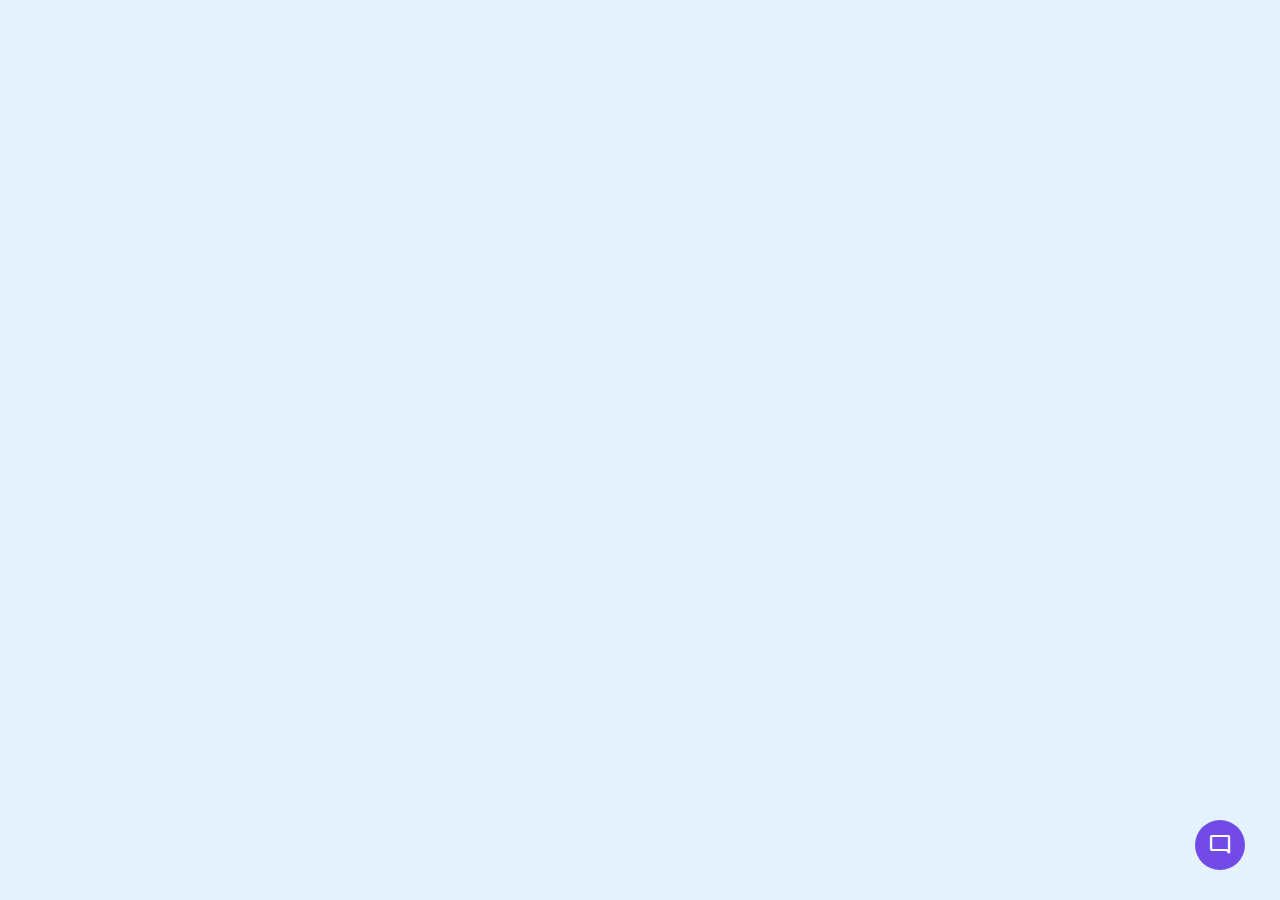
<file: DocMed 2/chatbot/chatbot.html>
<!DOCTYPE html>

<html lang="en" dir="ltr">
  <head>
    <meta charset="utf-8">
    <title></title>
    <link rel="stylesheet" href="chatbot.css">
    <meta name="viewport" content="width=device-width, initial-scale=1.0">
    
    <link rel="stylesheet" href="https://fonts.googleapis.com/css2?family=Material+Symbols+Outlined:opsz,wght,FILL,GRAD@48,400,0,0" />
    <link rel="stylesheet" href="https://fonts.googleapis.com/css2?family=Material+Symbols+Rounded:opsz,wght,FILL,GRAD@48,400,1,0" />
    <script src="chatbot.js" defer></script>
  </head>
  <body>

    
    <button class="chatbot-toggler">
      <span class="material-symbols-rounded">mode_comment</span>
      <span class="material-symbols-outlined">close</span>
    </button>
    <div class="chatbot">
      <header>
        <h2>Chatbot</h2>
        <span class="close-btn material-symbols-outlined">close</span>
      </header>
      <ul class="chatbox">
        <li class="chat incoming">
          <span class="material-symbols-outlined">smart_toy</span>
          <p>Hi there 👋<br>Welcome to DocMed, How may i help you today?</p>
        </li>
      </ul>
      <div class="chat-input">
        <textarea placeholder="Enter a message..." spellcheck="false" required></textarea>
        <span id="send-btn" class="material-symbols-rounded">send</span>
      </div>
    </div>

  </body>
</html>
</file>
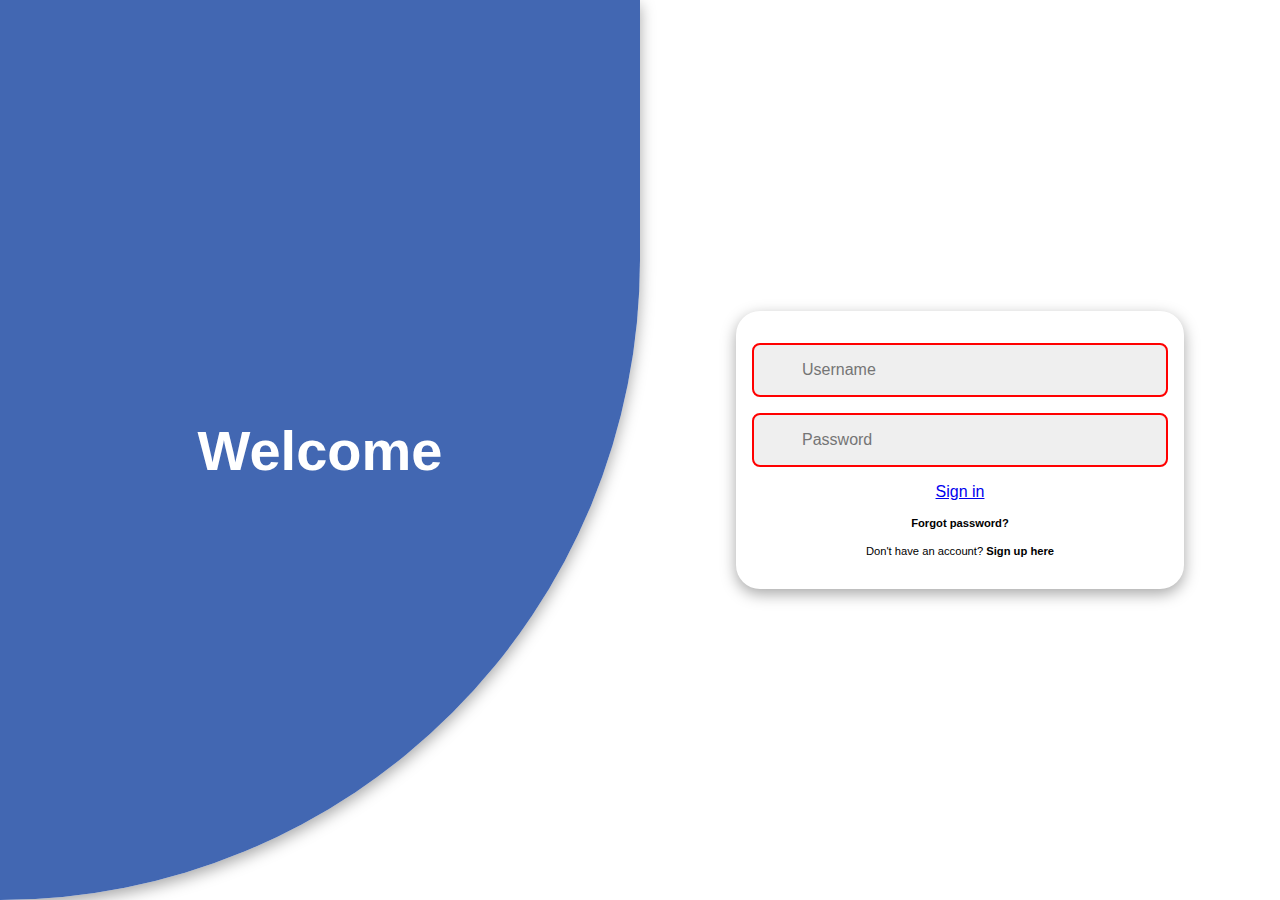
<file: DocMed 2/login-page/login.html>
<!DOCTYPE html>
<html lang="en">
<head>
    <meta charset="UTF-8">
    <meta name="viewport" content="width=device-width, initial-scale=1.0">
    <title>DocMed</title>
    <link rel="stylesheet" href="login.css">
</head>
<body>
    <div id="container" class="container">
        <!-- FORM SECTION -->
        <div class="row">
            <!-- SIGN UP -->
            <div class="col align-items-center flex-col sign-up">
                <div class="form-wrapper align-items-center">
                    <div class="form sign-up">
                        <div class="input-group">
                            <i class='bx bxs-user'></i>
                            <input type="text" placeholder="Username" required>
                        </div>
                        <div class="input-group">
                            <i class='bx bx-mail-send'></i>
                            <input type="email" placeholder="Email" required>
                        </div>
                        <div class="input-group">
                            <i class='bx bxs-lock-alt'></i>
                            <input type="password" placeholder="Password" required>
                        </div>
                        <div class="input-group">
                            <i class='bx bxs-lock-alt'></i>
                            <input type="password" placeholder="Confirm password" required>
                        </div>
                        <a href="../Docmed main/index.html" class="my-change">
                            Sign up
                        </a>
                        <p>
                            <span>
                                Already have an account?
                            </span>
                            <b onclick="toggle()" class="pointer">
                                Sign in here
                            </b>
                        </p>
                    </div>
                </div>
            
            </div>
            <!-- END SIGN UP -->
            <!-- SIGN IN -->
            <div class="col align-items-center flex-col sign-in">
                <div class="form-wrapper align-items-center">
                    <div class="form sign-in">
                        <div class="input-group">
                            <i class='bx bxs-user'></i>
                            <input type="text" placeholder="Username" required>
                        </div>
                        <div class="input-group">
                            <i class='bx bxs-lock-alt'></i>
                            <input type="password" placeholder="Password" required>
                        </div>
                        <a href="../Docmed main/index.html" class="my-change">
                            Sign in
                        </a>
                        <p>
                            <b>
                                Forgot password?
                            </b>
                        </p>
                        <p>
                            <span>
                                Don't have an account?
                            </span>
                            <b onclick="toggle()" class="pointer">
                                Sign up here
                            </b>
                        </p>
                    </div>
                </div>
                <div class="form-wrapper">
        
                </div>
            </div>
            <!-- END SIGN IN -->
        </div>
        <!-- END FORM SECTION -->
        <!-- CONTENT SECTION -->
        <div class="row content-row">
            <!-- SIGN IN CONTENT -->
            <div class="col align-items-center flex-col">
                <div class="text sign-in">
                    <h2>
                        Welcome
                    </h2>
    
                </div>
                <div class="img sign-in">
        
                </div>
            </div>
            <!-- END SIGN IN CONTENT -->
            <!-- SIGN UP CONTENT -->
            <div class="col align-items-center flex-col">
                <div class="img sign-up">
                
                </div>
                <div class="text sign-up">
                    <h2>
                        Join with us
                    </h2>
    
                </div>
            </div>
            <!-- END SIGN UP CONTENT -->
        </div>
        <!-- END CONTENT SECTION -->
    </div>

    <script src="login.js"></script>
</body>
</html>
</file>
<file: DocMed 2/chatbot/chatbot.css>
/* Import Google font - Poppins */
@import url('https://fonts.googleapis.com/css2?family=Poppins:wght@400;500;600&display=swap');
* {
  margin: 0;
  padding: 0;
  box-sizing: border-box;
  font-family: "Poppins", sans-serif;
}
body {
  background: #E3F2FD;
}
.chatbot-toggler {
  position: fixed;
  z-index: 100000000000000;
  bottom: 30px;
  right: 35px;
  outline: none;
  border: none;
  height: 50px;
  width: 50px;
  display: flex;
  cursor: pointer;
  align-items: center;
  justify-content: center;
  border-radius: 50%;
  background: #724ae8;
  transition: all 0.2s ease;
}
body.show-chatbot .chatbot-toggler {
  transform: rotate(90deg);
}
.chatbot-toggler span {
  color: #fff;
  position: absolute;
}
.chatbot-toggler span:last-child,
body.show-chatbot .chatbot-toggler span:first-child  {
  opacity: 0;
}
body.show-chatbot .chatbot-toggler span:last-child {
  opacity: 1;
}
.chatbot {
  position: fixed;
  right: 35px;
  z-index: 1000000;
  bottom: 90px;
  width: 420px;
  background: #fff;
  border-radius: 15px;
  overflow: hidden;
  opacity: 0;
  pointer-events: none;
  transform: scale(0.5);
  transform-origin: bottom right;
  box-shadow: 0 0 128px 0 rgba(0,0,0,0.1),
              0 32px 64px -48px rgba(0,0,0,0.5);
  transition: all 0.1s ease;
}
body.show-chatbot .chatbot {
  opacity: 1;
  pointer-events: auto;
  transform: scale(1);
}
.chatbot header {
  padding: 16px 0;
  position: relative;
  text-align: center;
  color: #fff;
  background: #724ae8;
  box-shadow: 0 2px 10px rgba(0,0,0,0.1);
}
.chatbot header span {
  position: absolute;
  right: 15px;
  top: 50%;
  display: none;
  cursor: pointer;
  transform: translateY(-50%);
}
header h2 {
  font-size: 1.4rem;
}
.chatbot .chatbox {
  overflow-y: auto;
  height: 510px;
  padding: 30px 20px 100px;
}
.chatbot :where(.chatbox, textarea)::-webkit-scrollbar {
  width: 6px;
}
.chatbot :where(.chatbox, textarea)::-webkit-scrollbar-track {
  background: #fff;
  border-radius: 25px;
}
.chatbot :where(.chatbox, textarea)::-webkit-scrollbar-thumb {
  background: #ccc;
  border-radius: 25px;
}
.chatbox .chat {
  display: flex;
  list-style: none;
}
.chatbox .outgoing {
  margin: 20px 0;
  justify-content: flex-end;
}
.chatbox .incoming span {
  width: 32px;
  height: 32px;
  color: #fff;
  cursor: default;
  text-align: center;
  line-height: 32px;
  align-self: flex-end;
  background: #724ae8;
  border-radius: 4px;
  margin: 0 10px 7px 0;
}
.chatbox .chat p {
  white-space: pre-wrap;
  padding: 12px 16px;
  border-radius: 10px 10px 0 10px;
  max-width: 75%;
  color: #fff;
  font-size: 0.95rem;
  background: #724ae8;
}
.chatbox .incoming p {
  border-radius: 10px 10px 10px 0;
}
.chatbox .chat p.error {
  color: #721c24;
  background: #f8d7da;
}
.chatbox .incoming p {
  color: #000;
  background: #f2f2f2;
}
.chatbot .chat-input {
  display: flex;
  gap: 5px;
  position: absolute;
  bottom: 0;
  width: 100%;
  background: #fff;
  padding: 3px 20px;
  border-top: 1px solid #ddd;
}
.chat-input textarea {
  height: 55px;
  width: 100%;
  border: none;
  outline: none;
  resize: none;
  max-height: 180px;
  padding: 15px 15px 15px 0;
  font-size: 0.95rem;
}
.chat-input span {
  align-self: flex-end;
  color: #724ae8;
  cursor: pointer;
  height: 55px;
  display: flex;
  align-items: center;
  visibility: hidden;
  font-size: 1.35rem;
}
.chat-input textarea:valid ~ span {
  visibility: visible;
}

@media (max-width: 490px) {
  .chatbot-toggler {
    right: 20px;
    bottom: 20px;
  }
  .chatbot {
    right: 0;
    bottom: 0;
    height: 100%;
    border-radius: 0;
    width: 100%;
  }
  .chatbot .chatbox {
    height: 90%;
    padding: 25px 15px 100px;
  }
  .chatbot .chat-input {
    padding: 5px 15px;
  }
  .chatbot header span {
    display: block;
  }
}
</file>
<file: DocMed 2/login-page/login.css>
:root {
    --primary-color: #4267B2;
    --secondary-color: #4267B2;
    --black: #000000;
    --white: #ffffff;
    --gray: #efefef;
    --gray-2: #757575;

    --facebook-color: #4267B2;
    --google-color: #DB4437;
    --twitter-color: #1DA1F2;
    --insta-color: #E1306C;
}

@import url('https://fonts.googleapis.com/css2?family=Poppins:wght@200;300;400;500;600&display=swap');

* {
    font-family: 'Poppins', sans-serif;
    margin: 0;
    padding: 0;
    box-sizing: border-box;
}

html,
body {
    height: 100vh;
    overflow: hidden;
}

.container {
    position: relative;
    min-height: 100vh;
    overflow: hidden;
}

.row {
    display: flex;
    flex-wrap: wrap;
    height: 100vh;
}

.col {
    width: 50%;
}

.align-items-center {
    display: flex;
    align-items: center;
    justify-content: center;
    text-align: center;
}

.form-wrapper {
    width: 100%;
    max-width: 28rem;
}

.form {
    padding: 1rem;
    background-color: var(--white);
    border-radius: 1.5rem;
    width: 100%;
    box-shadow: rgba(0, 0, 0, 0.35) 0px 5px 15px;
    transform: scale(0);
    transition: .5s ease-in-out;
    transition-delay: 1s;
}

.input-group {
    position: relative;
    width: 100%;
    margin: 1rem 0;
}

.input-group i {
    position: absolute;
    top: 50%;
    left: 1rem;
    transform: translateY(-50%);
    font-size: 1.4rem;
    color: var(--gray-2);
}

.input-group input {
    width: 100%;
    padding: 1rem 3rem;
    font-size: 1rem;
    background-color: var(--gray);
    border-radius: .5rem;
    border: 0.125rem solid var(--white);
    outline: none;
}

.input-group input:focus {
    border: 0.125rem solid var(--primary-color);
}

.form button {
    cursor: pointer;
    width: 100%;
    padding: .6rem 0;
    border-radius: .5rem;
    border: none;
    background-color: var(--primary-color);
    color: var(--white);
    font-size: 1.2rem;
    outline: none;
}

.form p {
    margin: 1rem 0;
    font-size: .7rem;
}

.flex-col {
    flex-direction: column;
}

.social-list {
    margin: 2rem 0;
    padding: 1rem;
    border-radius: 1.5rem;
    width: 100%;
    box-shadow: rgba(0, 0, 0, 0.35) 0px 5px 15px;
    transform: scale(0);
    transition: .5s ease-in-out;
    transition-delay: 1.2s;
}

.social-list>div {
    color: var(--white);
    margin: 0 .5rem;
    padding: .7rem;
    cursor: pointer;
    border-radius: .5rem;
    cursor: pointer;
    transform: scale(0);
    transition: .5s ease-in-out;
}

.social-list>div:nth-child(1) {
    transition-delay: 1.4s;
}

.social-list>div:nth-child(2) {
    transition-delay: 1.6s;
}

.social-list>div:nth-child(3) {
    transition-delay: 1.8s;
}

.social-list>div:nth-child(4) {
    transition-delay: 2s;
}

.social-list>div>i {
    font-size: 1.5rem;
    transition: .4s ease-in-out;
}

.social-list>div:hover i {
    transform: scale(1.5);
}

.facebook-bg {
    background-color: var(--facebook-color);
}

.google-bg {
    background-color: var(--google-color);
}

.twitter-bg {
    background-color: var(--twitter-color);
}

.insta-bg {
    background-color: var(--insta-color);
}

.pointer {
    cursor: pointer;
}

.container.sign-in .form.sign-in,
.container.sign-in .social-list.sign-in,
.container.sign-in .social-list.sign-in>div,
.container.sign-up .form.sign-up,
.container.sign-up .social-list.sign-up,
.container.sign-up .social-list.sign-up>div {
    transform: scale(1);
}

.content-row {
    position: absolute;
    top: 0;
    left: 0;
    pointer-events: none;
    z-index: 6;
    width: 100%;
}

.text {
    margin: 4rem;
    color: var(--white);
}

.text h2 {
    font-size: 3.5rem;
    font-weight: 800;
    margin: 2rem 0;
    transition: 1s ease-in-out;
}

.text p {
    font-weight: 600;
    transition: 1s ease-in-out;
    transition-delay: .2s;
}

.img img {
    width: 30vw;
    transition: 1s ease-in-out;
    transition-delay: .4s;
}

.text.sign-in h2,
.text.sign-in p,
.img.sign-in img {
    transform: translateX(-250%);
}

.text.sign-up h2,
.text.sign-up p,
.img.sign-up img {
    transform: translateX(250%);
}

.container.sign-in .text.sign-in h2,
.container.sign-in .text.sign-in p,
.container.sign-in .img.sign-in img,
.container.sign-up .text.sign-up h2,
.container.sign-up .text.sign-up p,
.container.sign-up .img.sign-up img {
    transform: translateX(0);
}

/* BACKGROUND */

.container::before {
    content: "";
    position: absolute;
    top: 0;
    right: 0;
    height: 100vh;
    width: 300vw;
    transform: translate(35%, 0);
    background-image: linear-gradient(-45deg, var(--primary-color) 0%, var(--secondary-color) 100%);
    transition: 1s ease-in-out;
    z-index: 6;
    box-shadow: rgba(0, 0, 0, 0.35) 0px 5px 15px;
    border-bottom-right-radius: max(50vw, 50vh);
    border-top-left-radius: max(50vw, 50vh);
}

.container.sign-in::before {
    transform: translate(0, 0);
    right: 50%;
}

.container.sign-up::before {
    transform: translate(100%, 0);
    right: 50%;
}

/* RESPONSIVE */

@media only screen and (max-width: 425px) {

    .container::before,
    .container.sign-in::before,
    .container.sign-up::before {
        height: 100vh;
        border-bottom-right-radius: 0;
        border-top-left-radius: 0;
        z-index: 0;
        transform: none;
        right: 0;
    }

    /* .container.sign-in .col.sign-up {
        transform: translateY(100%);
    } */

    .container.sign-in .col.sign-in,
    .container.sign-up .col.sign-up {
        transform: translateY(0);
    }

    .content-row {
        align-items: flex-start !important;
    }

    .content-row .col {
        transform: translateY(0);
        background-color: unset;
    }

    .col {
        width: 100%;
        position: absolute;
        padding: 2rem;
        background-color: var(--white);
        border-top-left-radius: 2rem;
        border-top-right-radius: 2rem;
        transform: translateY(100%);
        transition: 1s ease-in-out;
    }

    .row {
        align-items: flex-end;
        justify-content: flex-end;
    }

    .form,
    .social-list {
        box-shadow: none;
        margin: 0;
        padding: 0;
    }

    .text {
        margin: 0;
    }

    .text p {
        display: none;
    }

    .text h2 {
        margin: .5rem;
        font-size: 2rem;
    }
}

input:required {
    border-color: #ccc; 
  }
  
  input:required:invalid {
    border-color: red; 
  }
</file>
